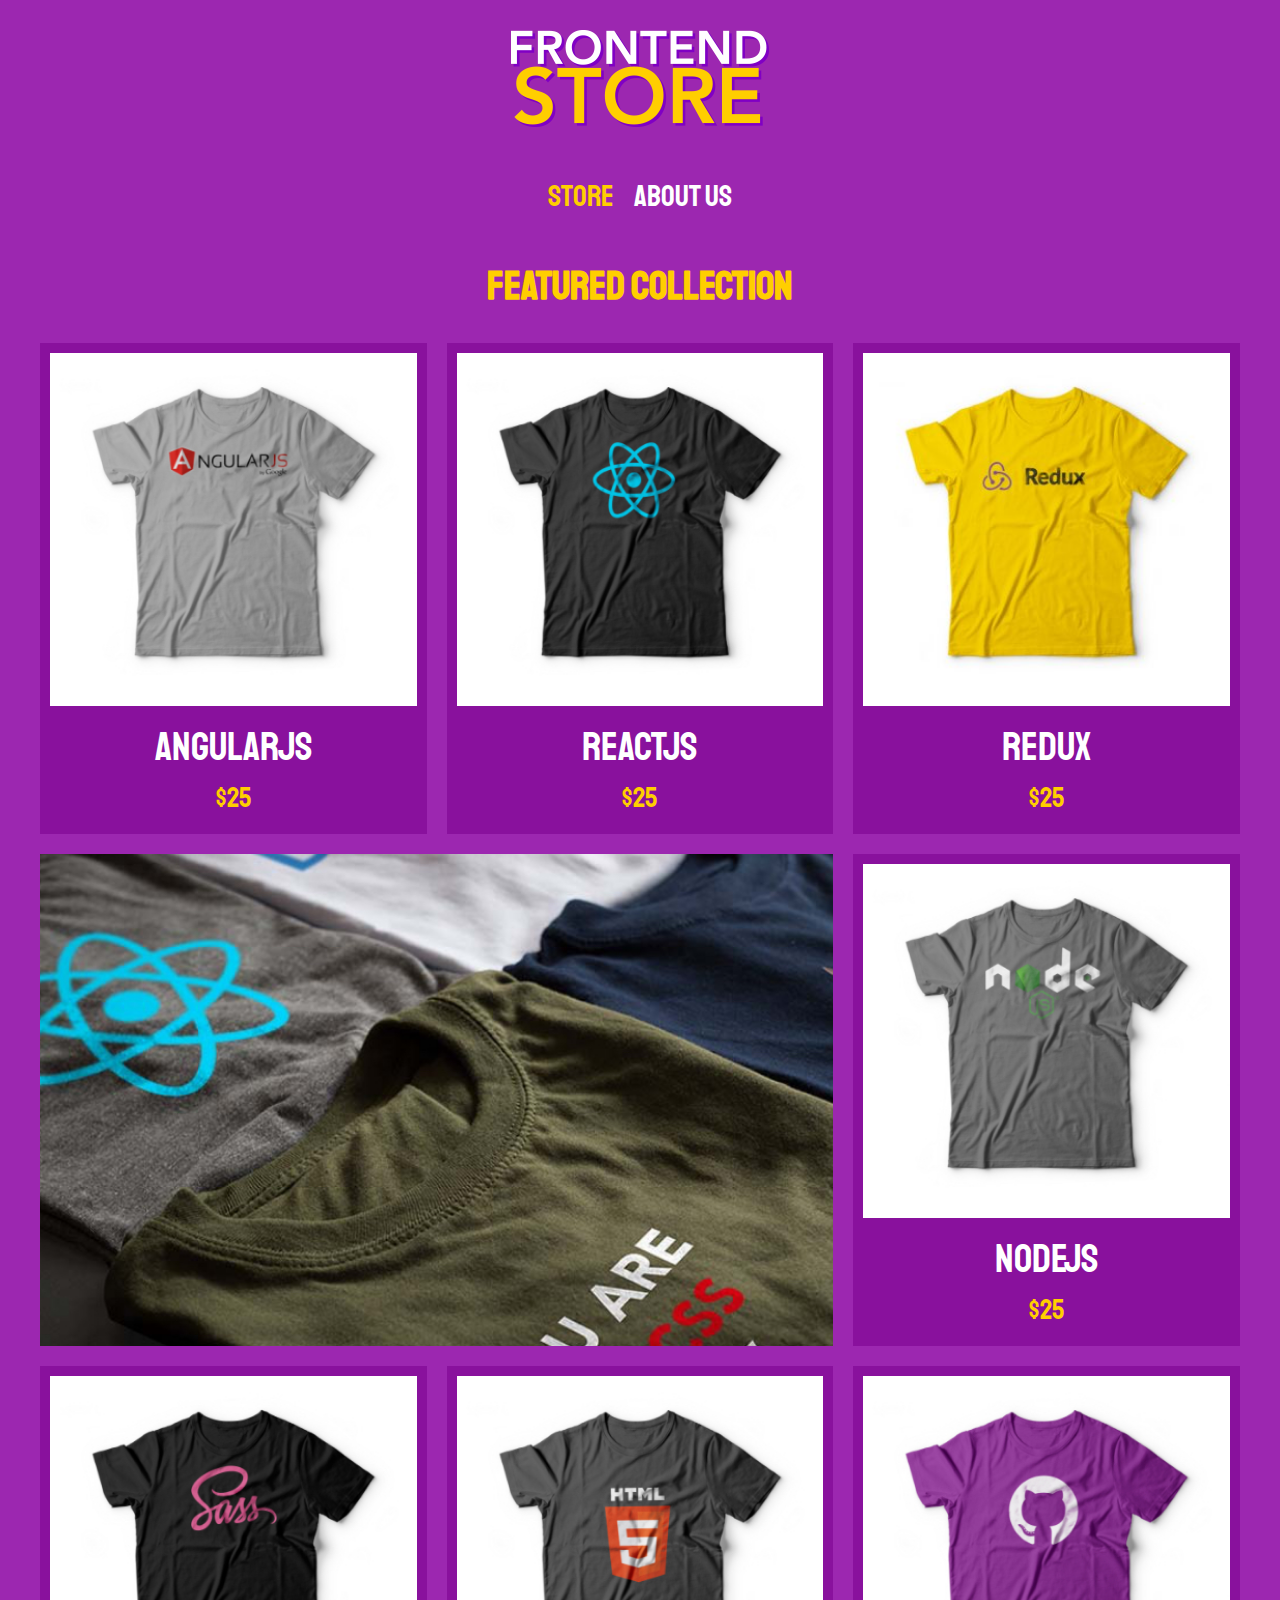
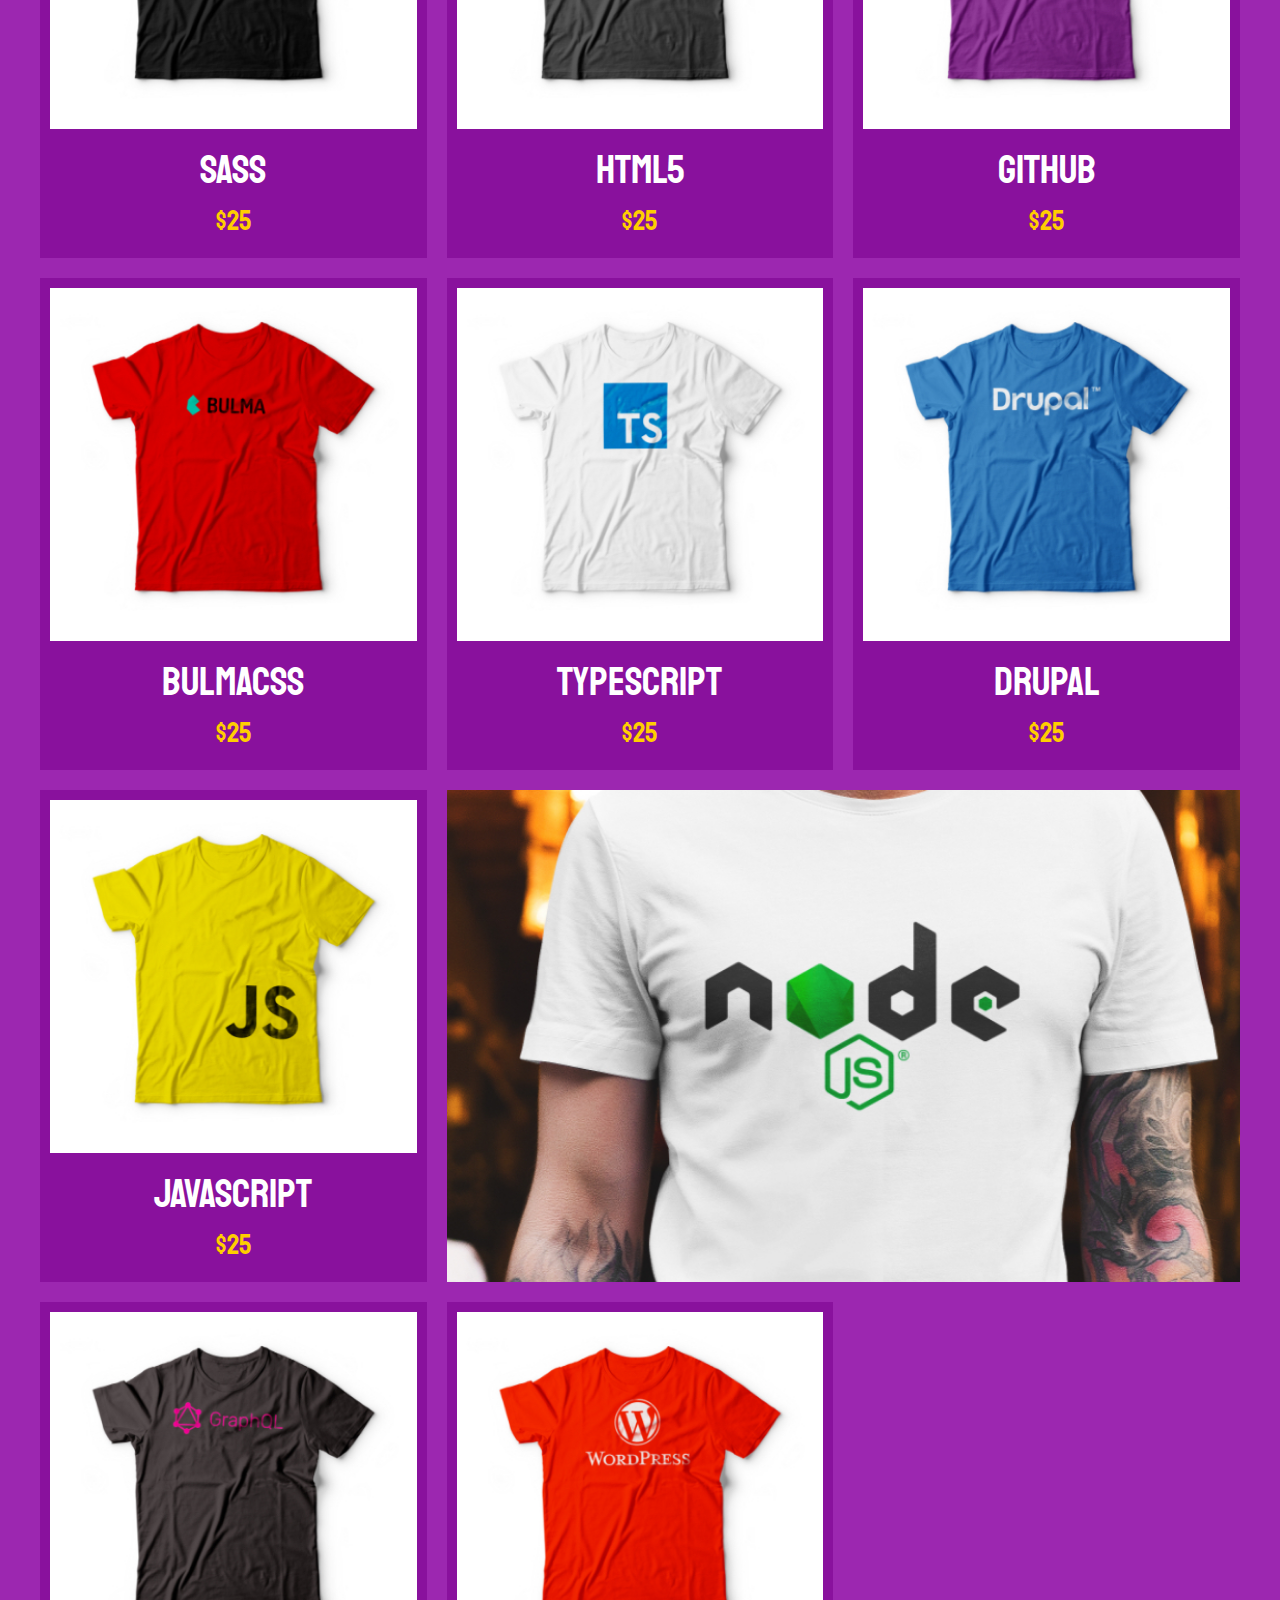
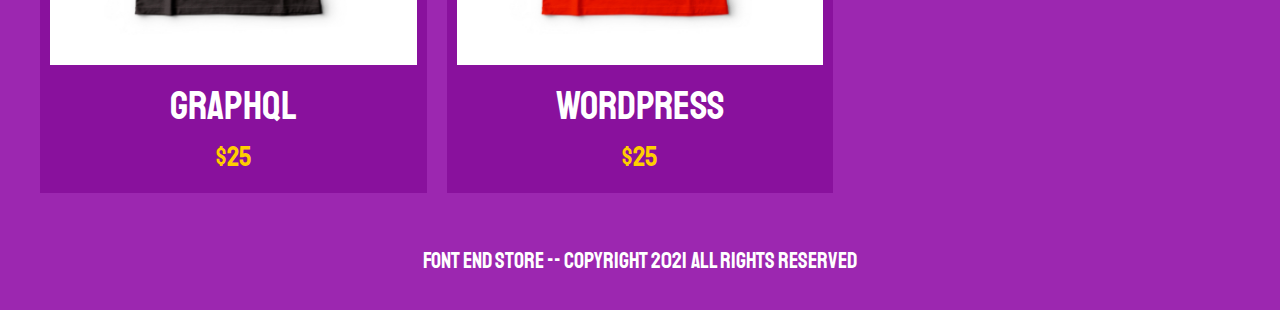
<file: index.html>
<!DOCTYPE html>
<html lang="en">

<head>
    <meta charset="UTF-8">
    <meta http-equiv="X-UA-Compatible" content="IE=edge">
    <meta name="viewport" content="width=device-width, initial-scale=1.0">
    <title>FrontEnd Store</title>
    <link rel="preconnect" href="https://fonts.googleapis.com">
    <link rel="preconnect" href="https://fonts.gstatic.com" crossorigin>
    <link href="https://fonts.googleapis.com/css2?family=Krub:wght@400;700&family=Staatliches&display=swap"
        rel="stylesheet">
    <link rel="stylesheet" href="css/normalize.css">
    <link rel="stylesheet" href="css/styles.css">
</head>

<body>
    <header class="header">
        <a href="index.html">
            <img class="header__logo" src="img/logo.png" alt="Logo">
        </a>
    </header>

    <nav class="nav">
        <a class="nav__link nav__link--active" href="index.html">Store</a>
        <a class="nav__link" href="about.html">About Us</a>
    </nav>

    <main class="main">
        <h1>FEATURED COLLECTION</h1>

        <div class="grid">
            <div class="product">
                <a href="products.html">
                    <img class="product__image" src="img/2.jpg" alt="T-Short">
                    <div class="product__info">
                        <p class="product__name">AngularJS</p>
                        <p class="product__price">$25</p>
                    </div>
                </a>
            </div>

            <div class="product">
                <a href="products.html">
                    <img class="product__image" src="img/3.jpg" alt="T-Short">
                    <div class="product__info">
                        <p class="product__name">ReactJS</p>
                        <p class="product__price">$25</p>
                    </div>
                </a>
            </div>

            <div class="product">
                <a href="products.html">
                    <img class="product__image" src="img/4.jpg" alt="T-Short">
                    <div class="product__info">
                        <p class="product__name">Redux</p>
                        <p class="product__price">$25</p>
                    </div>
                </a>
            </div>

            <div class="product">
                <a href="products.html">
                    <img class="product__image" src="img/5.jpg" alt="T-Short">
                    <div class="product__info">
                        <p class="product__name">NodeJS</p>
                        <p class="product__price">$25</p>
                    </div>
                </a>
            </div>

            <div class="product">
                <a href="products.html">
                    <img class="product__image" src="img/6.jpg" alt="T-Short">
                    <div class="product__info">
                        <p class="product__name">SASS</p>
                        <p class="product__price">$25</p>
                    </div>
                </a>
            </div>

            <div class="product">
                <a href="products.html">
                    <img class="product__image" src="img/7.jpg" alt="T-Short">
                    <div class="product__info">
                        <p class="product__name">HTML5</p>
                        <p class="product__price">$25</p>
                    </div>
                </a>
            </div>

            <div class="product">
                <a href="products.html">
                    <img class="product__image" src="img/8.jpg" alt="T-Short">
                    <div class="product__info">
                        <p class="product__name">GitHub</p>
                        <p class="product__price">$25</p>
                    </div>
                </a>
            </div>

            <div class="product">
                <a href="products.html">
                    <img class="product__image" src="img/9.jpg" alt="T-Short">
                    <div class="product__info">
                        <p class="product__name">BulmaCSS</p>
                        <p class="product__price">$25</p>
                    </div>
                </a>
            </div>

            <div class="product">
                <a href="products.html">
                    <img class="product__image" src="img/10.jpg" alt="T-Short">
                    <div class="product__info">
                        <p class="product__name">Typescript</p>
                        <p class="product__price">$25</p>
                    </div>
                </a>
            </div>

            <div class="product">
                <a href="products.html">
                    <img class="product__image" src="img/11.jpg" alt="T-Short">
                    <div class="product__info">
                        <p class="product__name">Drupal</p>
                        <p class="product__price">$25</p>
                    </div>
                </a>
            </div>

            <div class="product">
                <a href="products.html">
                    <img class="product__image" src="img/12.jpg" alt="T-Short">
                    <div class="product__info">
                        <p class="product__name">JavaScript</p>
                        <p class="product__price">$25</p>
                    </div>
                </a>
            </div>

            <div class="product">
                <a href="products.html">
                    <img class="product__image" src="img/13.jpg" alt="T-Short">
                    <div class="product__info">
                        <p class="product__name">GraphQL</p>
                        <p class="product__price">$25</p>
                    </div>
                </a>
            </div>

            <div class="product">
                <a href="products.html">
                    <img class="product__image" src="img/14.jpg" alt="T-Short">
                    <div class="product__info">
                        <p class="product__name">WordPress</p>
                        <p class="product__price">$25</p>
                    </div>
                </a>
            </div>

            <div class="grap grap--shirts"></div>
            <div class="grap grap--node"></div>
        </div>

    </main>

    <footer class="footer">
        <p class="footer__text">Font End Store -- Copyright 2021 All rights reserved</p>
    </footer>

</body>

</html>
</file>
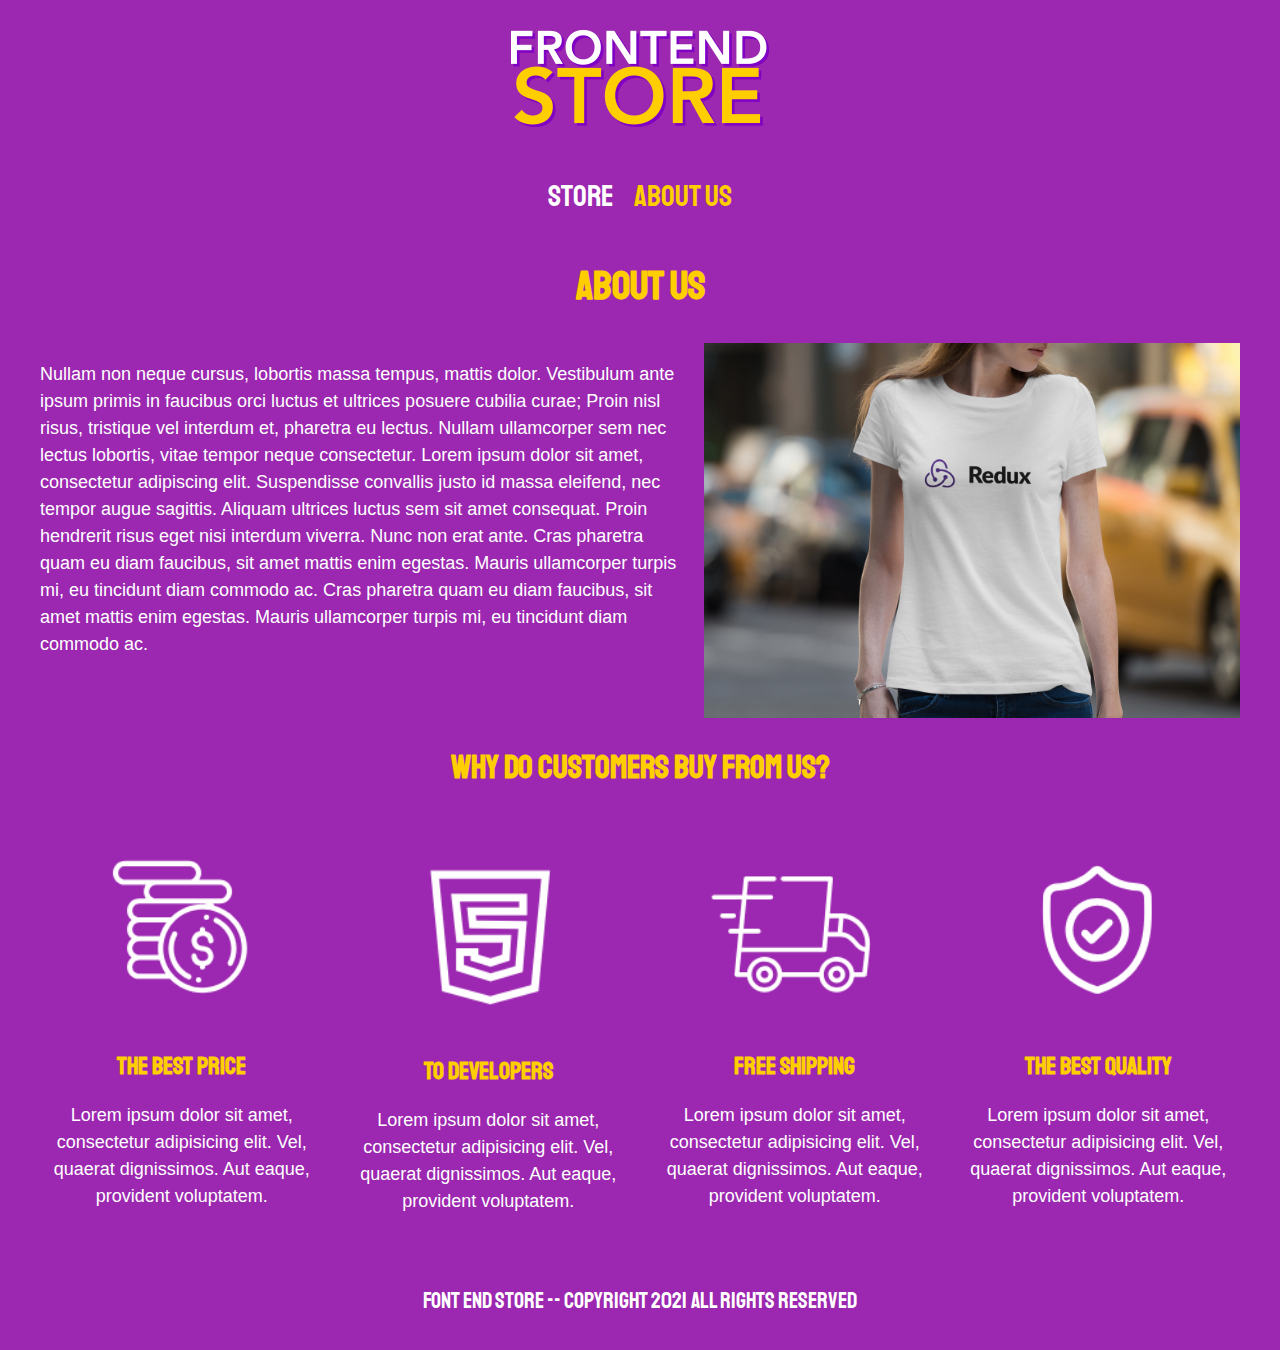
<file: about.html>
<!DOCTYPE html>
<html lang="en">

<head>
    <meta charset="UTF-8">
    <meta http-equiv="X-UA-Compatible" content="IE=edge">
    <meta name="viewport" content="width=device-width, initial-scale=1.0">
    <title>FrontEnd Store</title>
    <link rel="preconnect" href="https://fonts.googleapis.com">
    <link rel="preconnect" href="https://fonts.gstatic.com" crossorigin>
    <link href="https://fonts.googleapis.com/css2?family=Krub:wght@400;700&family=Staatliches&display=swap"
        rel="stylesheet">
    <link rel="stylesheet" href="css/normalize.css">
    <link rel="stylesheet" href="css/styles.css">
</head>

<body>
    <header class="header">
        <a href="index.html">
            <img class="header__logo" src="img/logo.png" alt="Logo">
        </a>
    </header>

    <nav class="nav">
        <a class="nav__link " href="index.html">Store</a>
        <a class="nav__link nav__link--active" href="about.html">About Us</a>
    </nav>

    <main class="main">
        <h1>ABOUT US</h1>

        <div class="about">
            <div class="about__content">
                <p>Nullam non neque cursus, lobortis massa tempus, mattis dolor. Vestibulum ante ipsum primis in
                    faucibus orci luctus et ultrices posuere cubilia curae; Proin nisl risus, tristique vel interdum et,
                    pharetra eu lectus. Nullam ullamcorper sem nec lectus lobortis, vitae tempor neque consectetur.
                    Lorem ipsum dolor sit amet, consectetur adipiscing elit. Suspendisse convallis justo id massa
                    eleifend, nec tempor augue sagittis. Aliquam ultrices luctus sem sit amet consequat. Proin hendrerit
                    risus eget nisi interdum viverra. Nunc non erat ante. Cras pharetra quam eu diam faucibus, sit amet
                    mattis enim egestas. Mauris ullamcorper turpis mi, eu tincidunt diam commodo ac. Cras pharetra quam
                    eu diam faucibus, sit amet mattis enim egestas. Mauris ullamcorper turpis mi, eu tincidunt diam
                    commodo ac.
                </p>
            </div>
            <img class="about__image" src="img/nosotros.jpg" alt="nosotros">
        </div>
    </main>

    <section class="main purchase">
        <h2 class="purchase__title">Why do customers buy from us?</h2>

        <div class="blocks">
            <div class="block">
                <img class="block__image" src="img/icono_1.png" alt="Why buy">
                <h3 class="block__title">The best price</h3>
                <p>Lorem ipsum dolor sit amet, consectetur adipisicing elit. Vel, quaerat dignissimos. Aut eaque,
                    provident voluptatem.</p>
            </div>

            <div class="block">
                <img class="block__image" src="img/icono_2.png" alt="To Devs">
                <h3 class="block__title">To developers</h3>
                <p>Lorem ipsum dolor sit amet, consectetur adipisicing elit. Vel, quaerat dignissimos. Aut eaque,
                    provident voluptatem.</p>
            </div>

            <div class="block">
                <img class="block__image" src="img/icono_3.png" alt="Free Shipping">
                <h3 class="block__title">Free Shipping</h3>
                <p>Lorem ipsum dolor sit amet, consectetur adipisicing elit. Vel, quaerat dignissimos. Aut eaque,
                    provident voluptatem.</p>
            </div>

            <div class="block">
                <img class="block__image" src="img/icono_4.png" alt="The best quality">
                <h3 class="block__title">The best quality</h3>
                <p>Lorem ipsum dolor sit amet, consectetur adipisicing elit. Vel, quaerat dignissimos. Aut eaque,
                    provident voluptatem.</p>
            </div>
        </div>
    </section>

    <footer class="footer">
        <p class="footer__text">Font End Store -- Copyright 2021 All rights reserved</p>
    </footer>

</body>

</html>
</file>
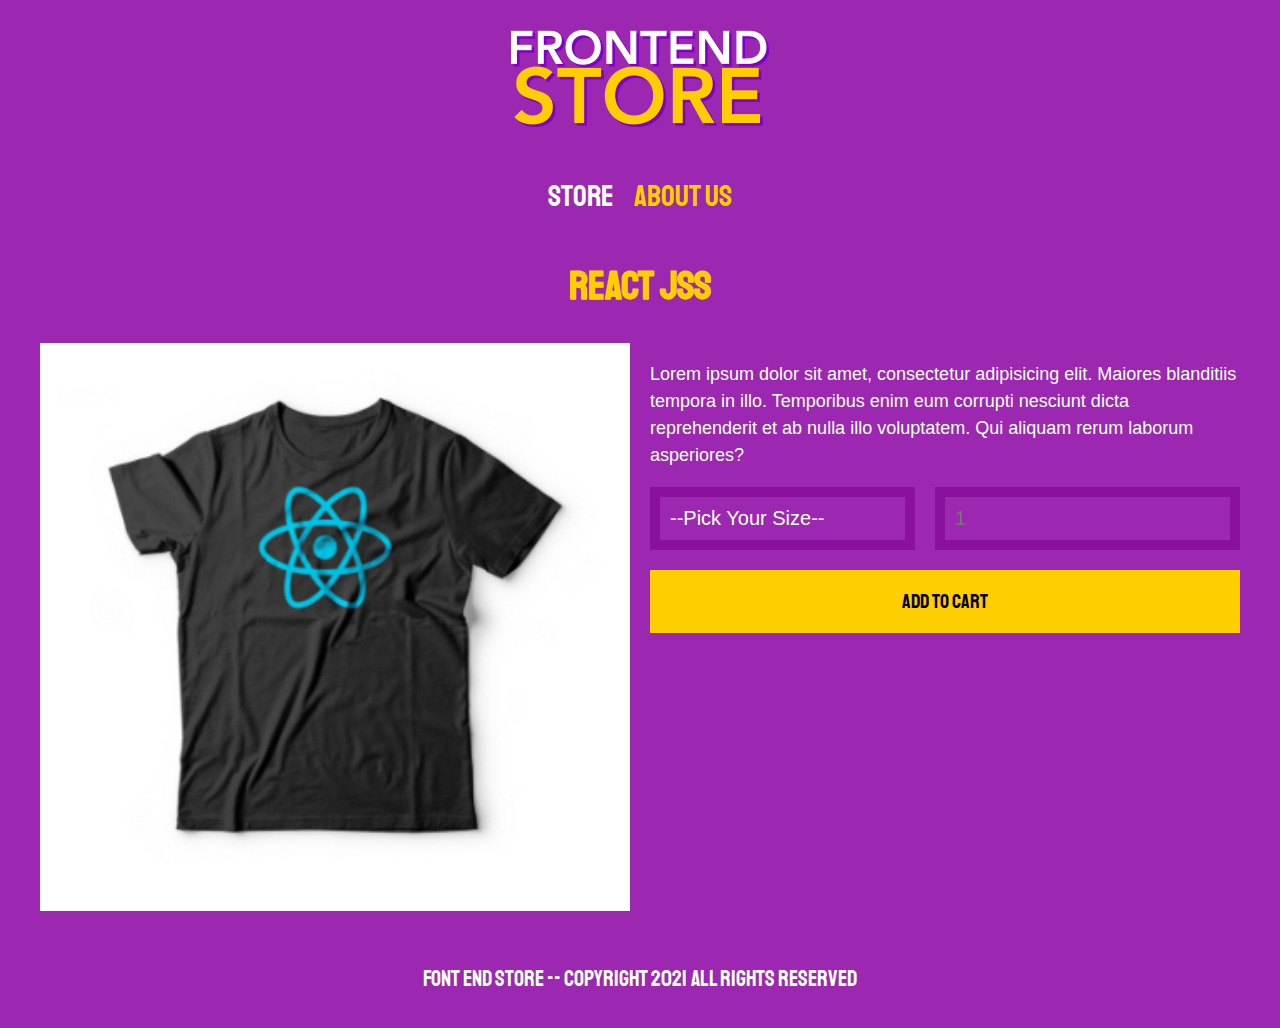
<file: products.html>
<!DOCTYPE html>
<html lang="en">

<head>
    <meta charset="UTF-8">
    <meta http-equiv="X-UA-Compatible" content="IE=edge">
    <meta name="viewport" content="width=device-width, initial-scale=1.0">
    <title>FrontEnd Store</title>
    <link rel="preconnect" href="https://fonts.googleapis.com">
    <link rel="preconnect" href="https://fonts.gstatic.com" crossorigin>
    <link href="https://fonts.googleapis.com/css2?family=Krub:wght@400;700&family=Staatliches&display=swap"
        rel="stylesheet">
    <link rel="stylesheet" href="css/normalize.css">
    <link rel="stylesheet" href="css/styles.css">
</head>

<body>
    <header class="header">
        <a href="index.html">
            <img class="header__logo" src="img/logo.png" alt="Logo">
        </a>
    </header>

    <nav class="nav">
        <a class="nav__link " href="index.html">Store</a>
        <a class="nav__link nav__link--active" href="about.html">About Us</a>
    </nav>

    <main class="main">
        <h1>React JSS</h1>

        <div class="shirt">
            <img class="shirt__image" src="img/3.jpg" alt="Product Image">

            <div class="shirt_content">
                <p>Lorem ipsum dolor sit amet, consectetur adipisicing elit. Maiores blanditiis tempora in illo.
                    Temporibus enim eum corrupti nesciunt dicta reprehenderit et ab nulla illo voluptatem. Qui aliquam
                    rerum laborum asperiores?
                </p>

                <form class="formulary">
                    <select class="formulary__field">
                        <option disabled selected>--Pick Your Size--</option>
                        <option>Small</option>
                        <option>Medium</option>
                        <option>Large</option>
                    </select>
                    <input class="formulary__field" type="number" placeholder="1" min="1">
                    <input class="formulary__submit" type="submit" value="Add To Cart">
                </form>

                
            </div>
        </div>
    </main>

    <footer class="footer">
        <p class="footer__text">Font End Store -- Copyright 2021 All rights reserved</p>
    </footer>

</body>

</html>
</file>
<file: css/styles.css>
/**BEM EJ: class="cliente__nombre--ceo"**/
:root {
    --primary: #9c27b0;
    --blackPrimary: #89119D;
    --secundary: #FFCE00;
    --blackSecundary: rgb(233,287,2);
    --white: #FFF;
    --black: #000;

    --mainFont: 'Staatliches', cursive;
}

html {
    box-sizing: border-box;
    font-size: 62.5%;
}

*, *:before, *::after {
    box-sizing: inherit;
}

/**Globals**/

body {
    background-color: var(--primary);
    font-size: 1.6rem;
    line-height: 1.5;
}

p {
    font-size: 1.8rem;
    font-family: Arial, Helvetica, sans-serif;
    color: var(--white);
}

a {
    text-decoration: none;
}

img {
    width: 100%;
}

.main {
    max-width: 120rem;
    margin: 0 auto;
}

h1, h2, h3 {
    text-align: center;
    color: var(--secundary);
    font-family: var(--mainFont);
}

h1 {
    font-size: 4rem;
}

h2 {
    font-size: 3.2rem;
}

h3 {
    font-size: 2.4rem;
}

/**Header**/

.header {
    display: flex;
    justify-content: center;
}

.header__logo {
    margin: 3rem 0;
}

/**Footer**/

.footer {
    background-color: var(--primaryBlack);
    padding: 1rem 0;
    margin-top: 2rem;
}

.footer__text {
    font-family: var(--mainFont);
    text-align: center;
    font-size: 2.2rem;
}

/**Nav**/

.nav {
    background-color: var(--primaryBlack);
    padding: 1rem 0;
    display: flex;
    justify-content: center;
    /* gap: 2rem; separacion nueva forma */
}

.nav__link {
    font-family: var(--mainFont);
    color: var(--white);
    font-size: 3rem;
    margin-right: 2rem;
}

.nav__link:last-of-type {
    margin-right: 0;
}

.nav__link--active,
.nav__link:hover {
    color: var(--secundary)
}

/**Grid**/

.grid {
    display: grid;
    grid-template-columns: repeat(2, 1fr);
    gap: 2rem;
}

@media (min-width: 768px){
    .grid {
        grid-template-columns: repeat(3, 1fr);
    }
}

/**Products**/

.product {
    background-color: var(--blackPrimary);
    padding: 1rem;
}

.product__name {
    font-size: 4rem;
}

.product__price {
    font-size: 2.8rem;
    color: var(--secundary);
}

.product__name,
.product__price {
    font-family: var(--mainFont);
    margin: 1rem;
    text-align: center;
    line-height: 1.2;
}

/**Graficos**/

.grap {
    min-height: 38rem;
    background-repeat: no-repeat;
    background-size: cover;
    grid-column: 1 / 3;
}

.grap--shirts {
    grid-row: 2 / 3;
    background-image: url(../img/grafico1.jpg);
}

.grap--node {
    background-image: url(../img/grafico2.jpg);
    grid-row: 8 / 9;
}

@media (min-width: 768px){
    
    .grap--node {
        grid-row: 5 / 6;
        grid-column: 2 / 4;
    }
}

/**Abous Us**/

.about {
    display: grid;
    grid-template-rows: repeat(2, auto);
}

.about__image {
    grid-row: 1 / 2;
}

@media (min-width: 768px){
    .about {
        grid-template-columns: repeat(2, auto);
        column-gap: 2rem;
    }

    .about__image {
        grid-column: 2 / 3;
    }
}

/**Blokcs**/

.blocks {
    display: grid;
    grid-template-columns: repeat(2, 1fr);
    gap: 2rem;
}

.block {
    text-align: center;
}

.block__title {
    margin: 0;
}

@media (min-width: 768px){
    .blocks {
        display: grid;
        grid-template-columns: repeat(4, auto);
    }
}

/**ProductPage**/

@media (min-width: 768px){
    .shirt {
        display: grid;
        grid-template-columns: repeat(2, 1fr);
        column-gap: 2rem;
    }
}

.formulary {
    display: grid;
    grid-template-columns: repeat(2, 1fr);
    gap: 2rem;
}

.formulary__field {
    border: 1rem solid var(--blackPrimary);
    background-color: transparent;
    color: var(--white);
    font-size: 2rem;
    font-family: Arial, Helvetica, sans-serif;
    padding: 1rem;
    appearance: none;
}

.formulary__submit {
    background-color: var(--secundary);
    border: none;
    font-size: 2rem;
    font-family: var(--mainFont);
    padding: 2rem;
    transition: background-color .3s ease;
    grid-column: 1/3;
}

.formulary__submit:hover {
    cursor: pointer;
    background-color: var(--blackSecundary);

}
</file>
